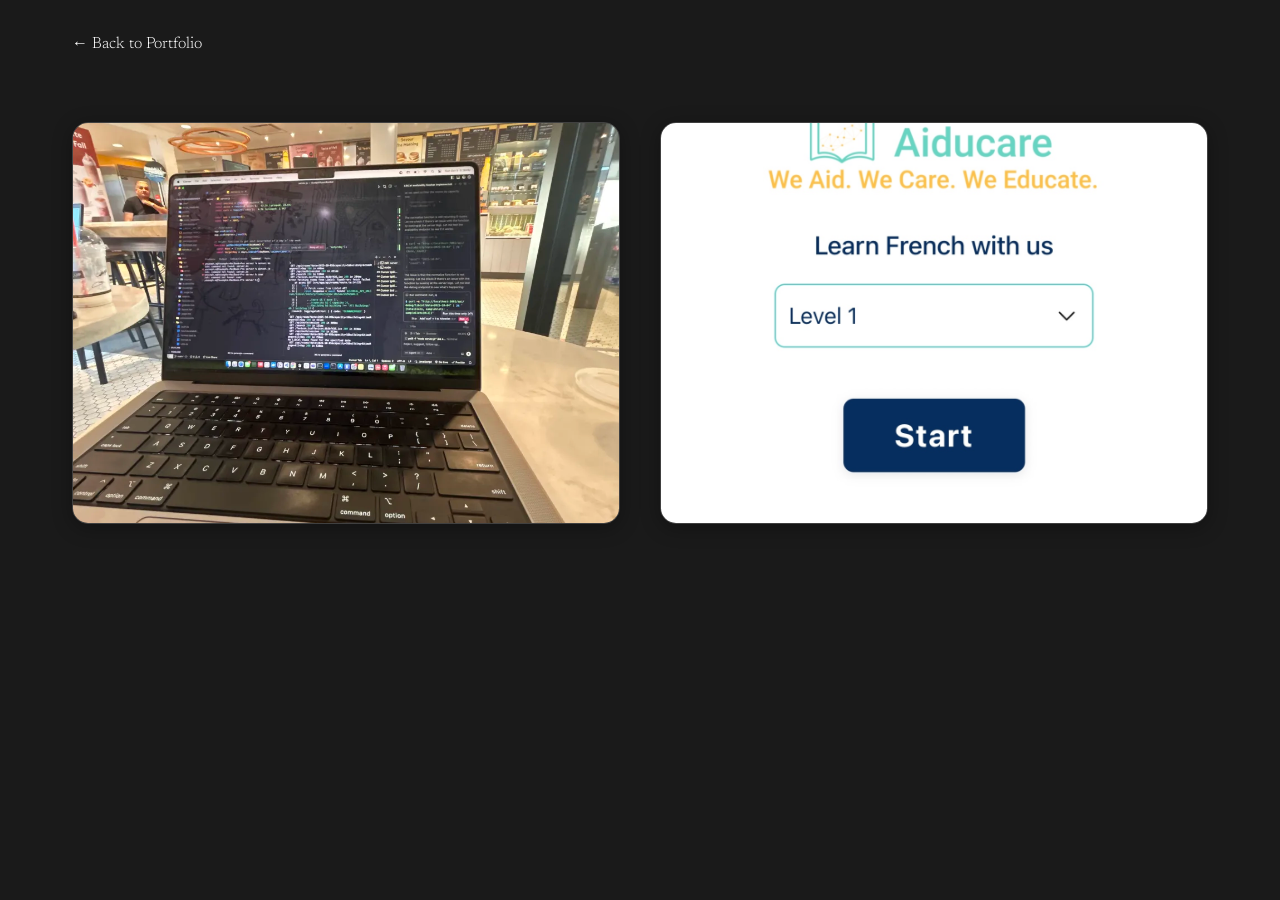
<file: aiducare-blog.html>
<!DOCTYPE html>
<html lang="en">
<head>
    <meta charset="UTF-8">
    <meta name="viewport" content="width=device-width, initial-scale=1.0">
    <title>Aiducare Gallery - Youseph's Portfolio</title>
    <style>
        :root {
            --bg-color: #1a1a1a;
            --accent-color: #ffffff;
            --text-color: #ffffff;
        }
        
        * {
            margin: 0;
            padding: 0;
            box-sizing: border-box;
        }
        
        body {
            font-family: 'Helvetica Neue', Helvetica, Arial, sans-serif;
            font-weight: 300;
            background-color: var(--bg-color);
            color: var(--text-color);
            line-height: 1.6;
        }
        
        .container {
            max-width: 1200px;
            margin: 0 auto;
            padding: 2rem;
        }
        
        .back-link {
            display: inline-block;
            margin-bottom: 2rem;
            color: var(--accent-color);
            text-decoration: none;
            font-weight: 300;
            transition: color 0.3s ease;
        }
        
        .back-link:hover {
            color: #cccccc;
        }
        
        .gallery-grid {
            display: grid;
            grid-template-columns: repeat(auto-fit, minmax(400px, 1fr));
            gap: 2.5rem;
            margin-top: 2rem;
        }
        
        .gallery-item {
            background: #2a2a2a;
            border-radius: 16px;
            overflow: hidden;
            box-shadow: 0 4px 20px rgba(0,0,0,0.3);
            transition: transform 0.3s ease, box-shadow 0.3s ease;
            border: 1px solid #404040;
            cursor: pointer;
        }
        
        .gallery-item:hover {
            transform: translateY(-8px);
            box-shadow: 0 12px 40px rgba(0,0,0,0.6);
        }
        
        .gallery-item img,
        .gallery-item video {
            width: 100%;
            height: 400px;
            object-fit: cover;
            display: block;
        }
        
        .gallery-item video {
            filter: brightness(0.7);
        }
        
        .placeholder {
            background: linear-gradient(135deg, #2a2a2a, #1a1a1a);
            display: flex;
            align-items: center;
            justify-content: center;
            color: #666;
            font-size: 1.1rem;
            height: 250px;
        }
        
        @media (max-width: 768px) {
            .container {
                padding: 1rem;
            }
            
            .gallery-grid {
                grid-template-columns: 1fr;
                gap: 1.5rem;
            }
            
            .gallery-item img,
            .gallery-item video {
                height: 300px;
            }
        }
    </style>
  <link rel="stylesheet" href="typography.css" />
  <link rel="icon" type="image/svg+xml" href="favicon-star.svg" />
  <script src="favicon-animation.js?v=5" defer></script>
</head>
<body>
    <div class="container">
        <a href="index.html" class="back-link">← Back to Portfolio</a>
        
        <div class="gallery-grid">
            <div class="gallery-item">
                <img src="aiducare1.webp" alt="Aiducare" />
            </div>
            
            <div class="gallery-item">
                <img src="aiducare01.webp" alt="Aiducare" />
            </div>
        </div>
    </div>
</body>
</html>
</file>
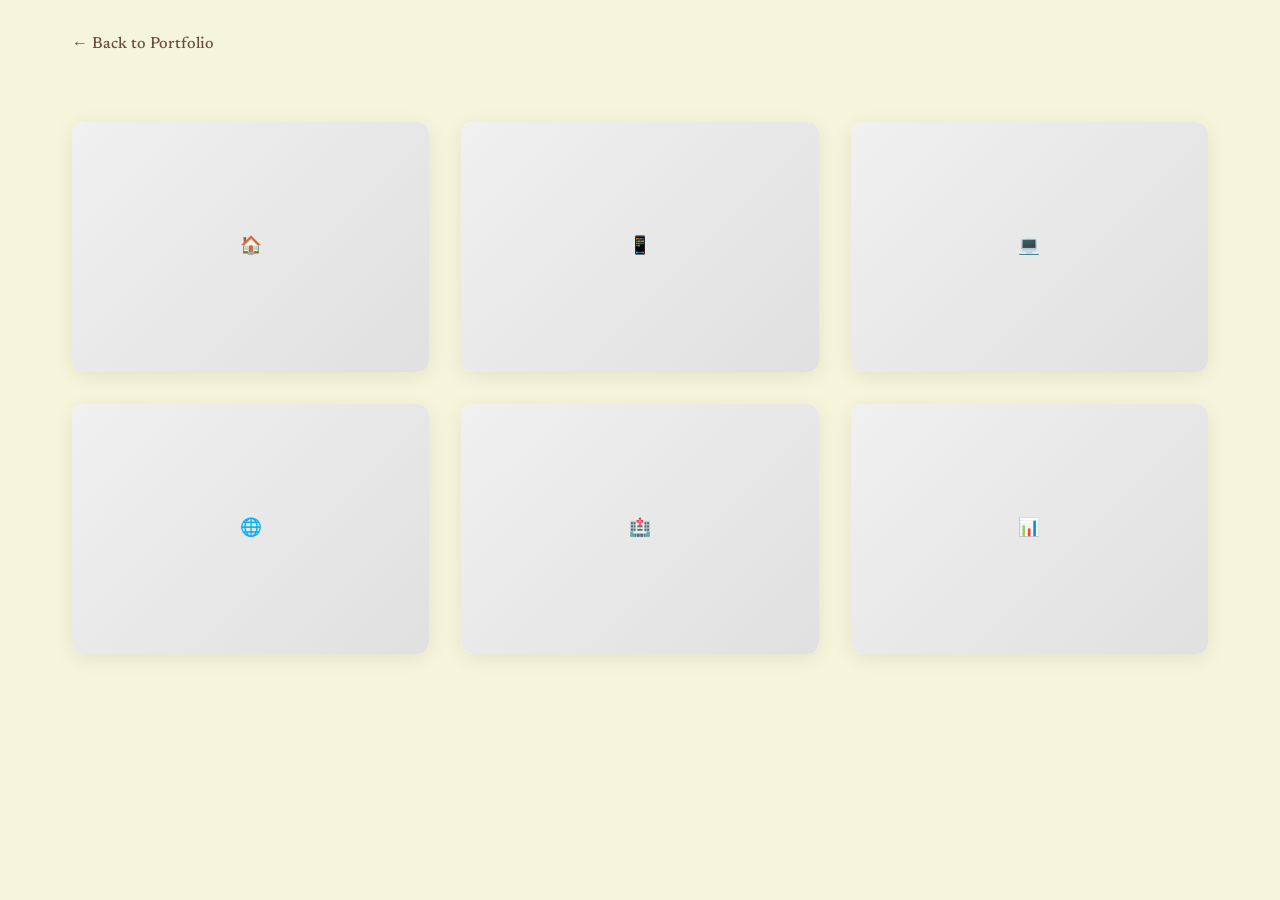
<file: aiducare-gallery.html>
<!DOCTYPE html>
<html lang="en">
<head>
    <meta charset="UTF-8">
    <meta name="viewport" content="width=device-width, initial-scale=1.0">
    <title>Aiducare Gallery - Youseph's Portfolio</title>
    <style>
        :root {
            --bg-color: #f5f5dc;
            --accent-color: #6b4c3b;
            --text-color: #3b3028;
        }
        
        * {
            margin: 0;
            padding: 0;
            box-sizing: border-box;
        }
        
        body {
            font-family: 'Segoe UI', Tahoma, Geneva, Verdana, sans-serif;
            background-color: var(--bg-color);
            color: var(--text-color);
            line-height: 1.6;
        }
        
        .container {
            max-width: 1200px;
            margin: 0 auto;
            padding: 2rem;
        }
        
        .back-link {
            display: inline-block;
            margin-bottom: 2rem;
            color: var(--accent-color);
            text-decoration: none;
            font-weight: 500;
            transition: color 0.3s ease;
        }
        
        .back-link:hover {
            color: #5a4030;
        }
        
        
        .gallery-grid {
            display: grid;
            grid-template-columns: repeat(auto-fit, minmax(300px, 1fr));
            gap: 2rem;
            margin-top: 2rem;
        }
        
        .gallery-item {
            background: white;
            border-radius: 12px;
            overflow: hidden;
            box-shadow: 0 4px 20px rgba(0,0,0,0.08);
            transition: transform 0.3s ease, box-shadow 0.3s ease;
        }
        
        .gallery-item:hover {
            transform: translateY(-4px);
            box-shadow: 0 8px 30px rgba(0,0,0,0.12);
        }
        
        .gallery-item img {
            width: 100%;
            height: 250px;
            object-fit: cover;
        }
        
        
        .placeholder {
            background: linear-gradient(135deg, #f0f0f0, #e0e0e0);
            display: flex;
            align-items: center;
            justify-content: center;
            color: #999;
            font-size: 1.1rem;
            height: 250px;
        }
        
        @media (max-width: 768px) {
            .container {
                padding: 1rem;
            }
            
            h1 {
                font-size: 2rem;
            }
            
            .gallery-grid {
                grid-template-columns: 1fr;
                gap: 1.5rem;
            }
        }
    </style>
  <link rel="stylesheet" href="typography.css" />
  <link rel="icon" type="image/svg+xml" href="favicon-star.svg" />
  <script src="favicon-animation.js?v=5" defer></script>
</head>
<body>
    <div class="container">
        <a href="index.html" class="back-link">← Back to Portfolio</a>
        
        <div class="gallery-grid">
            <div class="gallery-item">
                <div class="placeholder">
                    🏠
                </div>
            </div>
            
            <div class="gallery-item">
                <div class="placeholder">
                    📱
                </div>
            </div>
            
            <div class="gallery-item">
                <div class="placeholder">
                    💻
                </div>
            </div>
            
            <div class="gallery-item">
                <div class="placeholder">
                    🌐
                </div>
            </div>
            
            <div class="gallery-item">
                <div class="placeholder">
                    🏥
                </div>
            </div>
            
            <div class="gallery-item">
                <div class="placeholder">
                    📊
                </div>
            </div>
        </div>
    </div>
</body>
</html>
</file>
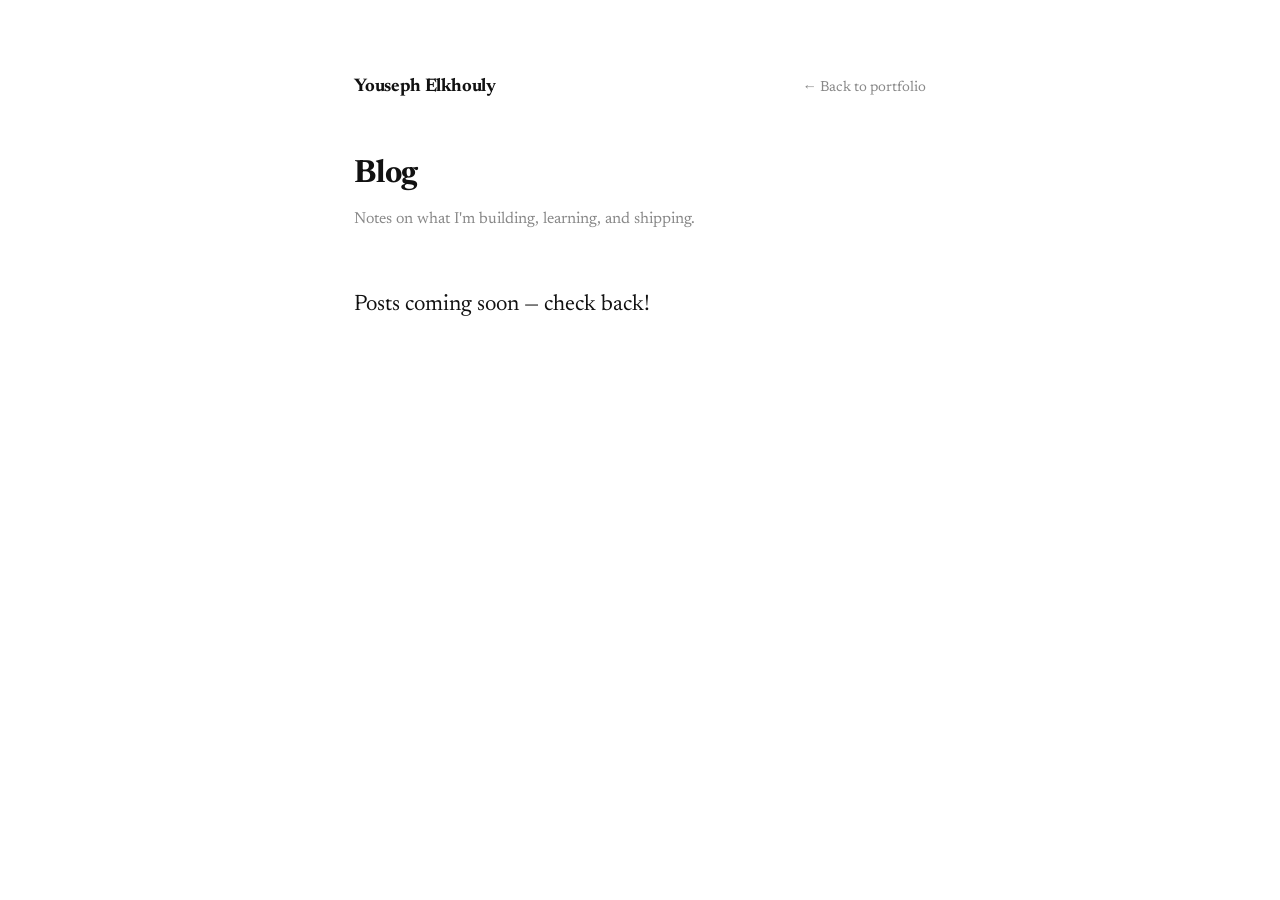
<file: blog.html>
<!DOCTYPE html>
<html lang="en">
<head>
  <meta charset="UTF-8" />
  <meta name="viewport" content="width=device-width, initial-scale=1.0" />
  <title>Blog — Youseph Elkhouly</title>
  <link rel="preconnect" href="https://fonts.googleapis.com" />
  <link rel="preconnect" href="https://fonts.gstatic.com" crossorigin />
  <link href="https://fonts.googleapis.com/css2?family=Inter:wght@400;500;600;700&family=Caveat:wght@600&display=swap" rel="stylesheet" />
  <style>
    * { margin: 0; padding: 0; box-sizing: border-box; }
    body {
      font-family: 'Inter', 'Helvetica Neue', Arial, sans-serif;
      background: #ffffff;
      color: #111;
      line-height: 1.6;
      -webkit-font-smoothing: antialiased;
    }
    .wrap { max-width: 620px; margin: 0 auto; padding: 72px 24px 120px; }

    .topbar {
      display: flex;
      align-items: baseline;
      justify-content: space-between;
      margin-bottom: 48px;
    }
    .brand { font-size: 1.15rem; font-weight: 700; letter-spacing: -0.01em; text-decoration: none; color: #111; }
    .back { font-size: 0.9rem; color: #888; text-decoration: none; }
    .back:hover { color: #111; }

    h1.title {
      font-size: 2rem;
      font-weight: 700;
      letter-spacing: -0.02em;
      margin-bottom: 6px;
    }
    .intro { color: #888; font-size: 1rem; margin-bottom: 44px; }

    .post {
      display: block;
      text-decoration: none;
      color: inherit;
      padding: 22px 0;
      border-top: 1px solid #eee;
      transition: padding-left 0.2s ease;
    }
    .post:last-child { border-bottom: 1px solid #eee; }
    .post:hover { padding-left: 6px; }
    .post .date { font-size: 0.8rem; color: #999; margin-bottom: 4px; }
    .post h2 { font-size: 1.15rem; font-weight: 600; margin-bottom: 6px; }
    .post p { font-size: 0.95rem; color: #555; }

    .foot { margin-top: 56px; font-family: 'Caveat', cursive; font-size: 1.4rem; color: #111; }
  </style>
  <link rel="stylesheet" href="typography.css" />
  <link rel="icon" type="image/svg+xml" href="favicon-star.svg" />
  <script src="favicon-animation.js?v=5" defer></script>
</head>
<body>
  <div class="wrap">
    <div class="topbar">
      <a href="index.html" class="brand">Youseph Elkhouly</a>
      <a href="index.html" class="back">&larr; Back to portfolio</a>
    </div>

    <h1 class="title">Blog</h1>
    <p class="intro">Notes on what I'm building, learning, and shipping.</p>

    <p class="foot">Posts coming soon &mdash; check back!</p>
  </div>
</body>
</html>
</file>
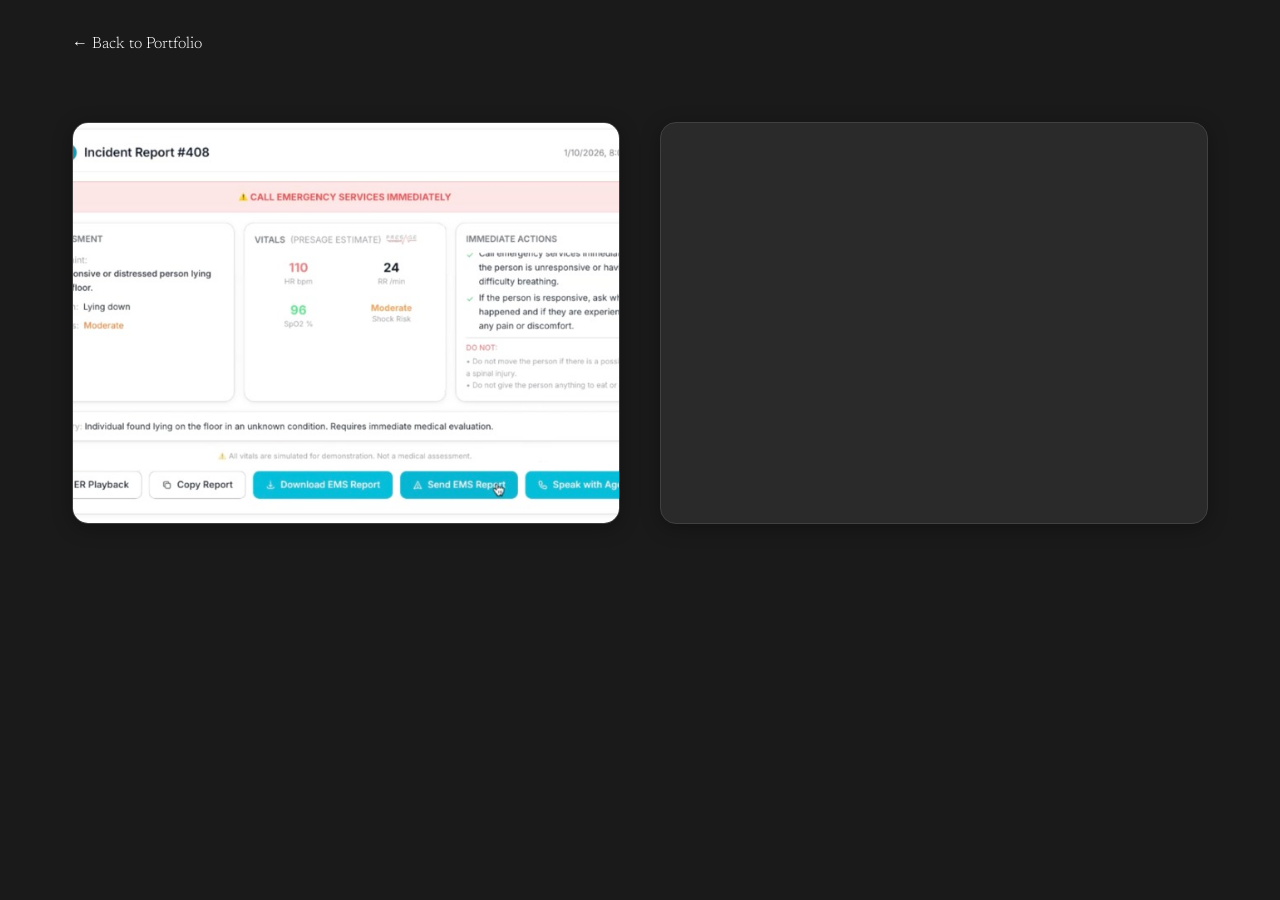
<file: deltahacks-blog.html>
<!DOCTYPE html>
<html lang="en">
<head>
    <meta charset="UTF-8">
    <meta name="viewport" content="width=device-width, initial-scale=1.0">
    <title>Frontline - DeltaHacks12 Gallery - Youseph's Portfolio</title>
    <style>
        :root {
            --bg-color: #1a1a1a;
            --accent-color: #ffffff;
            --text-color: #ffffff;
        }
        
        * {
            margin: 0;
            padding: 0;
            box-sizing: border-box;
        }
        
        body {
            font-family: 'Helvetica Neue', Helvetica, Arial, sans-serif;
            font-weight: 300;
            background-color: var(--bg-color);
            color: var(--text-color);
            line-height: 1.6;
        }
        
        .container {
            max-width: 1200px;
            margin: 0 auto;
            padding: 2rem;
        }
        
        .back-link {
            display: inline-block;
            margin-bottom: 2rem;
            color: var(--accent-color);
            text-decoration: none;
            font-weight: 300;
            transition: color 0.3s ease;
        }
        
        .back-link:hover {
            color: #cccccc;
        }
        
        .gallery-grid {
            display: grid;
            grid-template-columns: repeat(auto-fit, minmax(400px, 1fr));
            gap: 2.5rem;
            margin-top: 2rem;
        }
        
        .gallery-item {
            background: #2a2a2a;
            border-radius: 16px;
            overflow: hidden;
            box-shadow: 0 4px 20px rgba(0,0,0,0.3);
            transition: transform 0.3s ease, box-shadow 0.3s ease;
            border: 1px solid #404040;
            cursor: pointer;
        }
        
        .gallery-item:hover {
            transform: translateY(-8px);
            box-shadow: 0 12px 40px rgba(0,0,0,0.6);
        }
        
        .gallery-item img,
        .gallery-item video {
            width: 100%;
            height: 400px;
            object-fit: cover;
            display: block;
        }
        
        .gallery-item video {
            filter: brightness(0.5);
        }
        
        .placeholder {
            background: linear-gradient(135deg, #2a2a2a, #1a1a1a);
            display: flex;
            align-items: center;
            justify-content: center;
            color: #666;
            font-size: 1.1rem;
            height: 250px;
        }
        
        @media (max-width: 768px) {
            .container {
                padding: 1rem;
            }
            
            .gallery-grid {
                grid-template-columns: 1fr;
                gap: 1.5rem;
            }
            
            .gallery-item img,
            .gallery-item video {
                height: 300px;
            }
        }
    </style>
  <link rel="stylesheet" href="typography.css" />
  <link rel="icon" type="image/svg+xml" href="favicon-star.svg" />
  <script src="favicon-animation.js?v=5" defer></script>
</head>
<body>
    <div class="container">
        <a href="index.html" class="back-link">← Back to Portfolio</a>
        
        <div class="gallery-grid">
            <div class="gallery-item">
                <img src="Deltawinner.jpg" alt="DeltaHacks Winner" />
            </div>
            
            <div class="gallery-item">
                <video autoplay muted loop>
                    <source src="deltafrontline.mp4" type="video/mp4">
                    Your browser does not support the video tag.
                </video>
            </div>
        </div>
    </div>
</body>
</html>
</file>
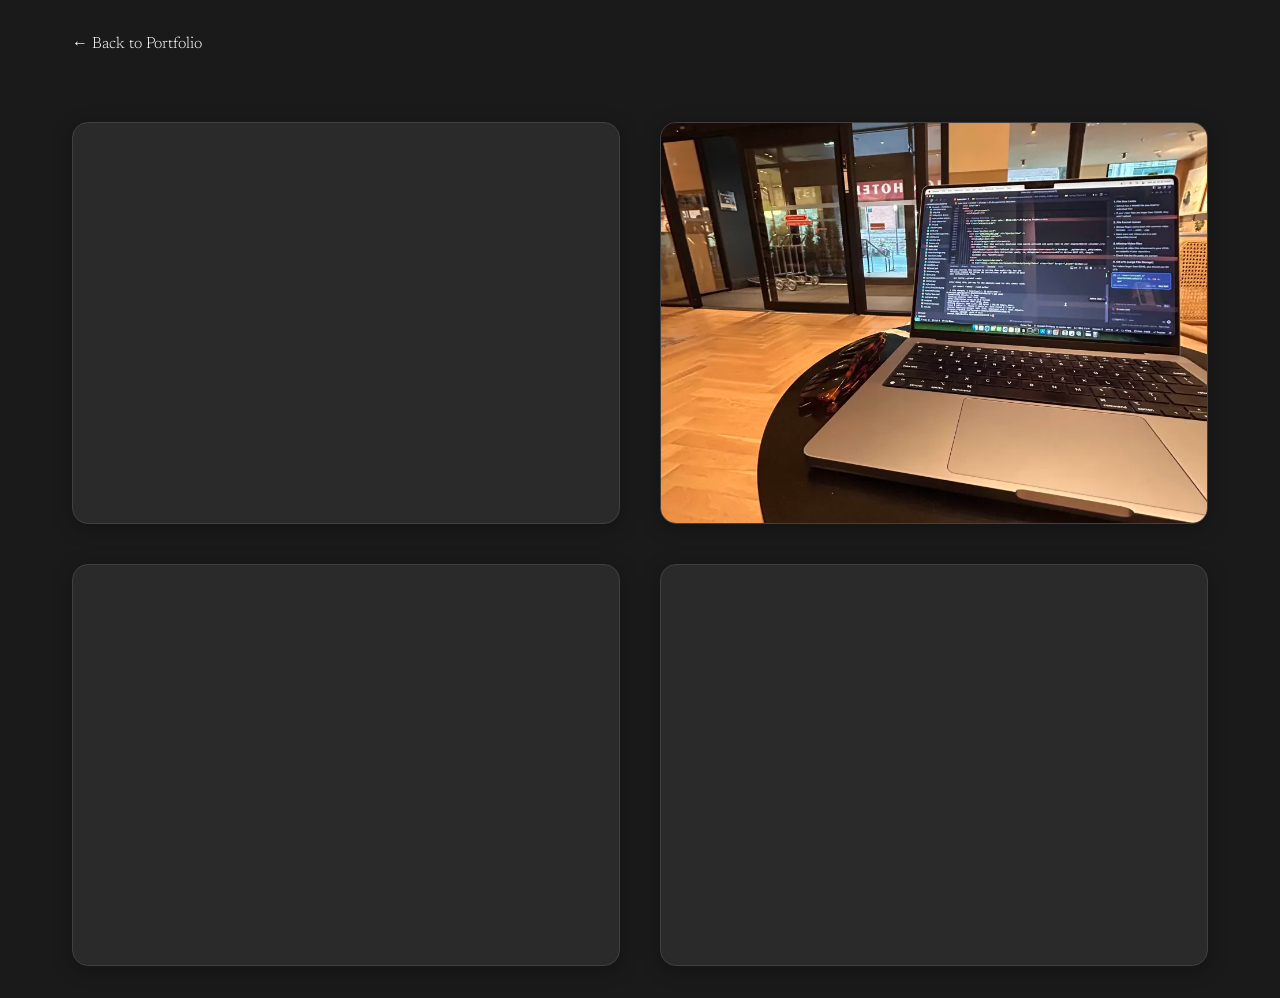
<file: jasara-blog.html>
<!DOCTYPE html>
<html lang="en">
<head>
    <meta charset="UTF-8">
    <meta name="viewport" content="width=device-width, initial-scale=1.0">
    <title>Jasara Technology Gallery - Youseph's Portfolio</title>
    <style>
        :root {
            --bg-color: #1a1a1a;
            --accent-color: #ffffff;
            --text-color: #ffffff;
        }
        
        * {
            margin: 0;
            padding: 0;
            box-sizing: border-box;
        }
        
        body {
            font-family: 'Helvetica Neue', Helvetica, Arial, sans-serif;
            font-weight: 300;
            background-color: var(--bg-color);
            color: var(--text-color);
            line-height: 1.6;
        }
        
        .container {
            max-width: 1200px;
            margin: 0 auto;
            padding: 2rem;
        }
        
        .back-link {
            display: inline-block;
            margin-bottom: 2rem;
            color: var(--accent-color);
            text-decoration: none;
            font-weight: 300;
            transition: color 0.3s ease;
        }
        
        .back-link:hover {
            color: #cccccc;
        }
        
        .gallery-grid {
            display: grid;
            grid-template-columns: repeat(auto-fit, minmax(400px, 1fr));
            gap: 2.5rem;
            margin-top: 2rem;
        }
        
        .gallery-item {
            background: #2a2a2a;
            border-radius: 16px;
            overflow: hidden;
            box-shadow: 0 4px 20px rgba(0,0,0,0.3);
            transition: transform 0.3s ease, box-shadow 0.3s ease;
            border: 1px solid #404040;
            cursor: pointer;
        }
        
        .gallery-item:hover {
            transform: translateY(-8px);
            box-shadow: 0 12px 40px rgba(0,0,0,0.6);
        }
        
        .gallery-item img,
        .gallery-item video {
            width: 100%;
            height: 400px;
            object-fit: cover;
            display: block;
        }
        
        .gallery-item video {
            filter: brightness(0.5);
        }
        
        .placeholder {
            background: linear-gradient(135deg, #2a2a2a, #1a1a1a);
            display: flex;
            align-items: center;
            justify-content: center;
            color: #666;
            font-size: 1.1rem;
            height: 250px;
        }
        
        @media (max-width: 768px) {
            .container {
                padding: 1rem;
            }
            
            .gallery-grid {
                grid-template-columns: 1fr;
                gap: 1.5rem;
            }
            
            .gallery-item img,
            .gallery-item video {
                height: 300px;
            }
        }
    </style>
  <link rel="stylesheet" href="typography.css" />
  <link rel="icon" type="image/svg+xml" href="favicon-star.svg" />
  <script src="favicon-animation.js?v=5" defer></script>
</head>
<body>
    <div class="container">
        <a href="index.html" class="back-link">← Back to Portfolio</a>
        
        <div class="gallery-grid">
            <div class="gallery-item">
                <video autoplay muted loop>
                    <source src="jasara1.mp4" type="video/mp4">
                    <source src="jasara1.mov" type="video/quicktime">
                    Your browser does not support the video tag.
                </video>
            </div>
            
            <div class="gallery-item">
                <img src="jasara5.webp" alt="Jasara Technology" />
            </div>
            
            <div class="gallery-item">
                <video autoplay muted loop>
                    <source src="jasararandom.mp4" type="video/mp4">
                    <source src="jasararandom.mov" type="video/quicktime">
                    Your browser does not support the video tag.
                </video>
            </div>
            
            <div class="gallery-item">
                <video autoplay muted loop>
                    <source src="jasara4.mp4" type="video/mp4">
                    <source src="jasara4.mov" type="video/quicktime">
                    Your browser does not support the video tag.
                </video>
            </div>
        </div>
    </div>
</body>
</html>
</file>
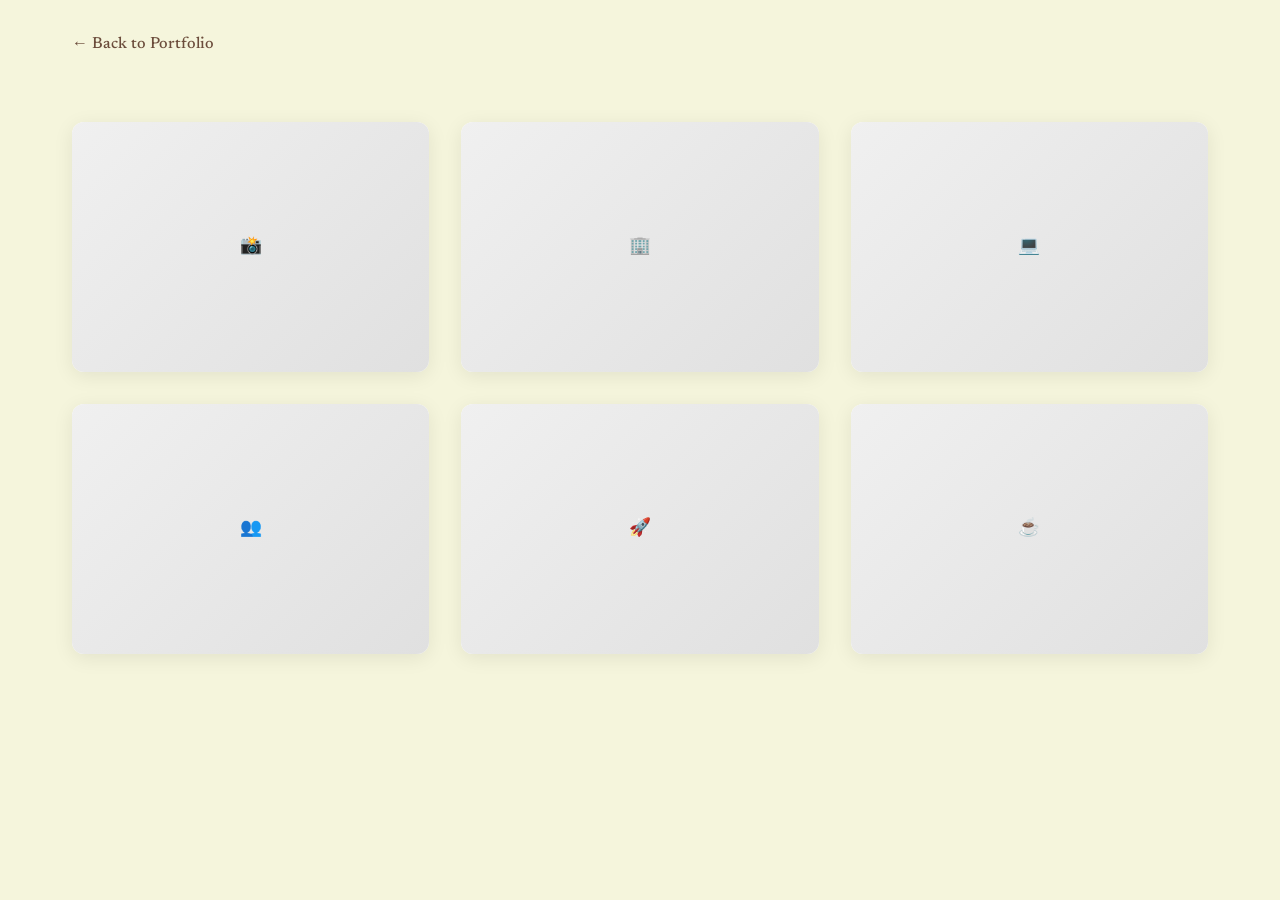
<file: jasara-gallery.html>
<!DOCTYPE html>
<html lang="en">
<head>
    <meta charset="UTF-8">
    <meta name="viewport" content="width=device-width, initial-scale=1.0">
    <title>Jasara Technology Gallery - Youseph's Portfolio</title>
    <style>
        :root {
            --bg-color: #f5f5dc;
            --accent-color: #6b4c3b;
            --text-color: #3b3028;
        }
        
        * {
            margin: 0;
            padding: 0;
            box-sizing: border-box;
        }
        
        body {
            font-family: 'Segoe UI', Tahoma, Geneva, Verdana, sans-serif;
            background-color: var(--bg-color);
            color: var(--text-color);
            line-height: 1.6;
        }
        
        .container {
            max-width: 1200px;
            margin: 0 auto;
            padding: 2rem;
        }
        
        .back-link {
            display: inline-block;
            margin-bottom: 2rem;
            color: var(--accent-color);
            text-decoration: none;
            font-weight: 500;
            transition: color 0.3s ease;
        }
        
        .back-link:hover {
            color: #5a4030;
        }
        
        
        .gallery-grid {
            display: grid;
            grid-template-columns: repeat(auto-fit, minmax(300px, 1fr));
            gap: 2rem;
            margin-top: 2rem;
        }
        
        .gallery-item {
            background: white;
            border-radius: 12px;
            overflow: hidden;
            box-shadow: 0 4px 20px rgba(0,0,0,0.08);
            transition: transform 0.3s ease, box-shadow 0.3s ease;
        }
        
        .gallery-item:hover {
            transform: translateY(-4px);
            box-shadow: 0 8px 30px rgba(0,0,0,0.12);
        }
        
        .gallery-item img {
            width: 100%;
            height: 250px;
            object-fit: cover;
        }
        
        
        .placeholder {
            background: linear-gradient(135deg, #f0f0f0, #e0e0e0);
            display: flex;
            align-items: center;
            justify-content: center;
            color: #999;
            font-size: 1.1rem;
            height: 250px;
        }
        
        @media (max-width: 768px) {
            .container {
                padding: 1rem;
            }
            
            h1 {
                font-size: 2rem;
            }
            
            .gallery-grid {
                grid-template-columns: 1fr;
                gap: 1.5rem;
            }
        }
    </style>
  <link rel="stylesheet" href="typography.css" />
  <link rel="icon" type="image/svg+xml" href="favicon-star.svg" />
  <script src="favicon-animation.js?v=5" defer></script>
</head>
<body>
    <div class="container">
        <a href="index.html" class="back-link">← Back to Portfolio</a>
        
        <div class="gallery-grid">
            <div class="gallery-item">
                <div class="placeholder">
                    📸
                </div>
            </div>
            
            <div class="gallery-item">
                <div class="placeholder">
                    🏢
                </div>
            </div>
            
            <div class="gallery-item">
                <div class="placeholder">
                    💻
                </div>
            </div>
            
            <div class="gallery-item">
                <div class="placeholder">
                    👥
                </div>
            </div>
            
            <div class="gallery-item">
                <div class="placeholder">
                    🚀
                </div>
            </div>
            
            <div class="gallery-item">
                <div class="placeholder">
                    ☕
                </div>
            </div>
        </div>
    </div>
</body>
</html>
</file>
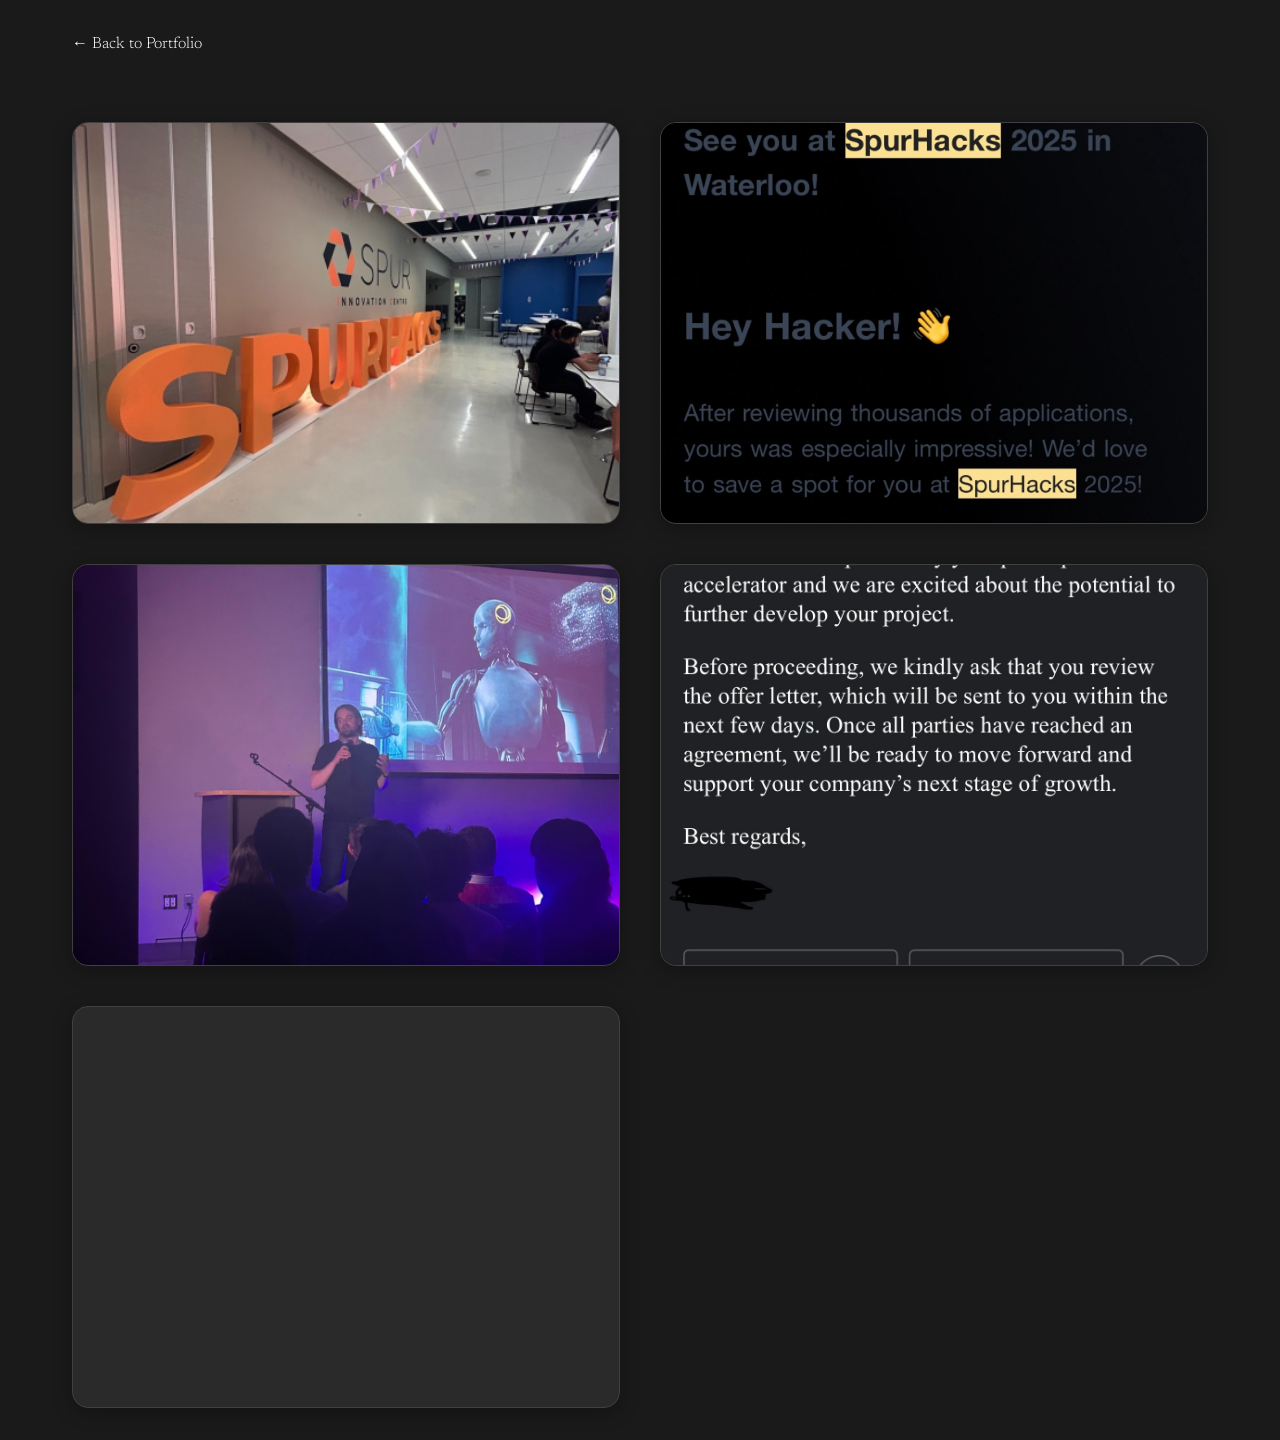
<file: jinsa-blog.html>
<!DOCTYPE html>
<html lang="en">
<head>
    <meta charset="UTF-8">
    <meta name="viewport" content="width=device-width, initial-scale=1.0">
    <title>Jinsa Gallery - Youseph's Portfolio</title>
    <style>
        :root {
            --bg-color: #1a1a1a;
            --accent-color: #ffffff;
            --text-color: #ffffff;
        }
        
        * {
            margin: 0;
            padding: 0;
            box-sizing: border-box;
        }
        
        body {
            font-family: 'Helvetica Neue', Helvetica, Arial, sans-serif;
            font-weight: 300;
            background-color: var(--bg-color);
            color: var(--text-color);
            line-height: 1.6;
        }
        
        .container {
            max-width: 1200px;
            margin: 0 auto;
            padding: 2rem;
        }
        
        .back-link {
            display: inline-block;
            margin-bottom: 2rem;
            color: var(--accent-color);
            text-decoration: none;
            font-weight: 300;
            transition: color 0.3s ease;
        }
        
        .back-link:hover {
            color: #cccccc;
        }
        
        .gallery-grid {
            display: grid;
            grid-template-columns: repeat(auto-fit, minmax(400px, 1fr));
            gap: 2.5rem;
            margin-top: 2rem;
        }
        
        .gallery-item {
            background: #2a2a2a;
            border-radius: 16px;
            overflow: hidden;
            box-shadow: 0 4px 20px rgba(0,0,0,0.3);
            transition: transform 0.3s ease, box-shadow 0.3s ease;
            border: 1px solid #404040;
            cursor: pointer;
        }
        
        .gallery-item:hover {
            transform: translateY(-8px);
            box-shadow: 0 12px 40px rgba(0,0,0,0.6);
        }
        
        .gallery-item img,
        .gallery-item video {
            width: 100%;
            height: 400px;
            object-fit: cover;
            display: block;
        }
        
        .gallery-item video {
            filter: brightness(0.5);
        }
        
        .placeholder {
            background: linear-gradient(135deg, #2a2a2a, #1a1a1a);
            display: flex;
            align-items: center;
            justify-content: center;
            color: #666;
            font-size: 1.1rem;
            height: 250px;
        }
        
        @media (max-width: 768px) {
            .container {
                padding: 1rem;
            }
            
            .gallery-grid {
                grid-template-columns: 1fr;
                gap: 1.5rem;
            }
            
            .gallery-item img,
            .gallery-item video {
                height: 300px;
            }
        }
    </style>
  <link rel="stylesheet" href="typography.css" />
  <link rel="icon" type="image/svg+xml" href="favicon-star.svg" />
  <script src="favicon-animation.js?v=5" defer></script>
</head>
<body>
    <div class="container">
        <a href="index.html" class="back-link">← Back to Portfolio</a>
        
        <div class="gallery-grid">
            <div class="gallery-item">
                <img src="Youseph _ Portfolio_files/jinsaphoto5.webp" alt="Jinsa" />
            </div>
            
            <div class="gallery-item">
                <img src="Youseph _ Portfolio_files/jinsaphoto1.webp" alt="Jinsa" />
            </div>
            
            <div class="gallery-item">
                <img src="Youseph _ Portfolio_files/jinsaphoto2.webp" alt="Jinsa" />
            </div>
            
            <div class="gallery-item">
                <img src="Youseph _ Portfolio_files/pitch.png" alt="Jinsa Pitch" />
            </div>
            
            <div class="gallery-item">
                <video autoplay muted loop>
                    <source src="Youseph _ Portfolio_files/jinsavid.mp4" type="video/mp4">
                    <source src="Youseph _ Portfolio_files/jinsavid.mov" type="video/quicktime">
                    Your browser does not support the video tag.
                </video>
            </div>
        </div>
    </div>
</body>
</html>
</file>
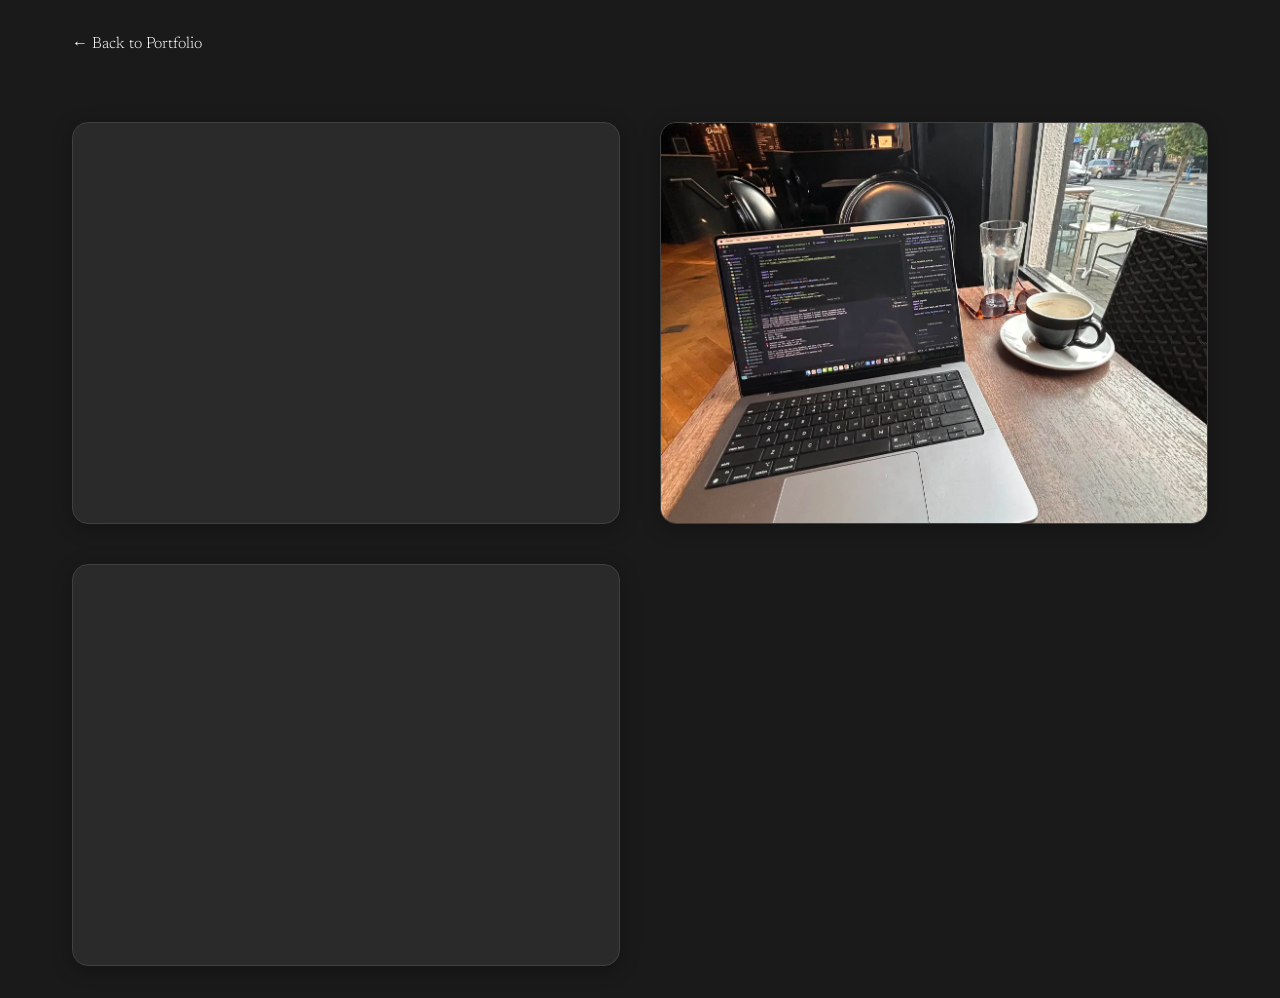
<file: stylus-blog.html>
<!DOCTYPE html>
<html lang="en">
<head>
    <meta charset="UTF-8">
    <meta name="viewport" content="width=device-width, initial-scale=1.0">
    <title>Stylus Marketing Gallery - Youseph's Portfolio</title>
    <style>
        :root {
            --bg-color: #1a1a1a;
            --accent-color: #ffffff;
            --text-color: #ffffff;
        }
        
        * {
            margin: 0;
            padding: 0;
            box-sizing: border-box;
        }
        
        body {
            font-family: 'Helvetica Neue', Helvetica, Arial, sans-serif;
            font-weight: 300;
            background-color: var(--bg-color);
            color: var(--text-color);
            line-height: 1.6;
        }
        
        .container {
            max-width: 1200px;
            margin: 0 auto;
            padding: 2rem;
        }
        
        .back-link {
            display: inline-block;
            margin-bottom: 2rem;
            color: var(--accent-color);
            text-decoration: none;
            font-weight: 300;
            transition: color 0.3s ease;
        }
        
        .back-link:hover {
            color: #cccccc;
        }
        
        .gallery-grid {
            display: grid;
            grid-template-columns: repeat(auto-fit, minmax(400px, 1fr));
            gap: 2.5rem;
            margin-top: 2rem;
        }
        
        .gallery-item {
            background: #2a2a2a;
            border-radius: 16px;
            overflow: hidden;
            box-shadow: 0 4px 20px rgba(0,0,0,0.3);
            transition: transform 0.3s ease, box-shadow 0.3s ease;
            border: 1px solid #404040;
            cursor: pointer;
        }
        
        .gallery-item:hover {
            transform: translateY(-8px);
            box-shadow: 0 12px 40px rgba(0,0,0,0.6);
        }
        
        .gallery-item img,
        .gallery-item video {
            width: 100%;
            height: 400px;
            object-fit: cover;
            display: block;
        }
        
        .gallery-item video {
            filter: brightness(1.0);
        }
        
        .placeholder {
            background: linear-gradient(135deg, #2a2a2a, #1a1a1a);
            display: flex;
            align-items: center;
            justify-content: center;
            color: #666;
            font-size: 1.1rem;
            height: 250px;
        }
        
        @media (max-width: 768px) {
            .container {
                padding: 1rem;
            }
            
            .gallery-grid {
                grid-template-columns: 1fr;
                gap: 1.5rem;
            }
            
            .gallery-item img,
            .gallery-item video {
                height: 300px;
            }
        }
    </style>
  <link rel="stylesheet" href="typography.css" />
  <link rel="icon" type="image/svg+xml" href="favicon-star.svg" />
  <script src="favicon-animation.js?v=5" defer></script>
</head>
<body>
    <div class="container">
        <a href="index.html" class="back-link">← Back to Portfolio</a>
        
        <div class="gallery-grid">
            <div class="gallery-item">
                <video autoplay muted loop>
                    <source src="stylusvid1.mp4" type="video/mp4">
                    <source src="stylusvid1.mov" type="video/quicktime">
                    Your browser does not support the video tag.
                </video>
            </div>
            
            <div class="gallery-item">
                <img src="stylus3.webp" alt="Stylus Marketing" />
            </div>
            
            <div class="gallery-item">
                <video autoplay muted loop>
                    <source src="stylusvid2.mp4" type="video/mp4">
                    <source src="stylusvid2.mov" type="video/quicktime">
                    Your browser does not support the video tag.
                </video>
            </div>
        </div>
    </div>
</body>
</html>
</file>
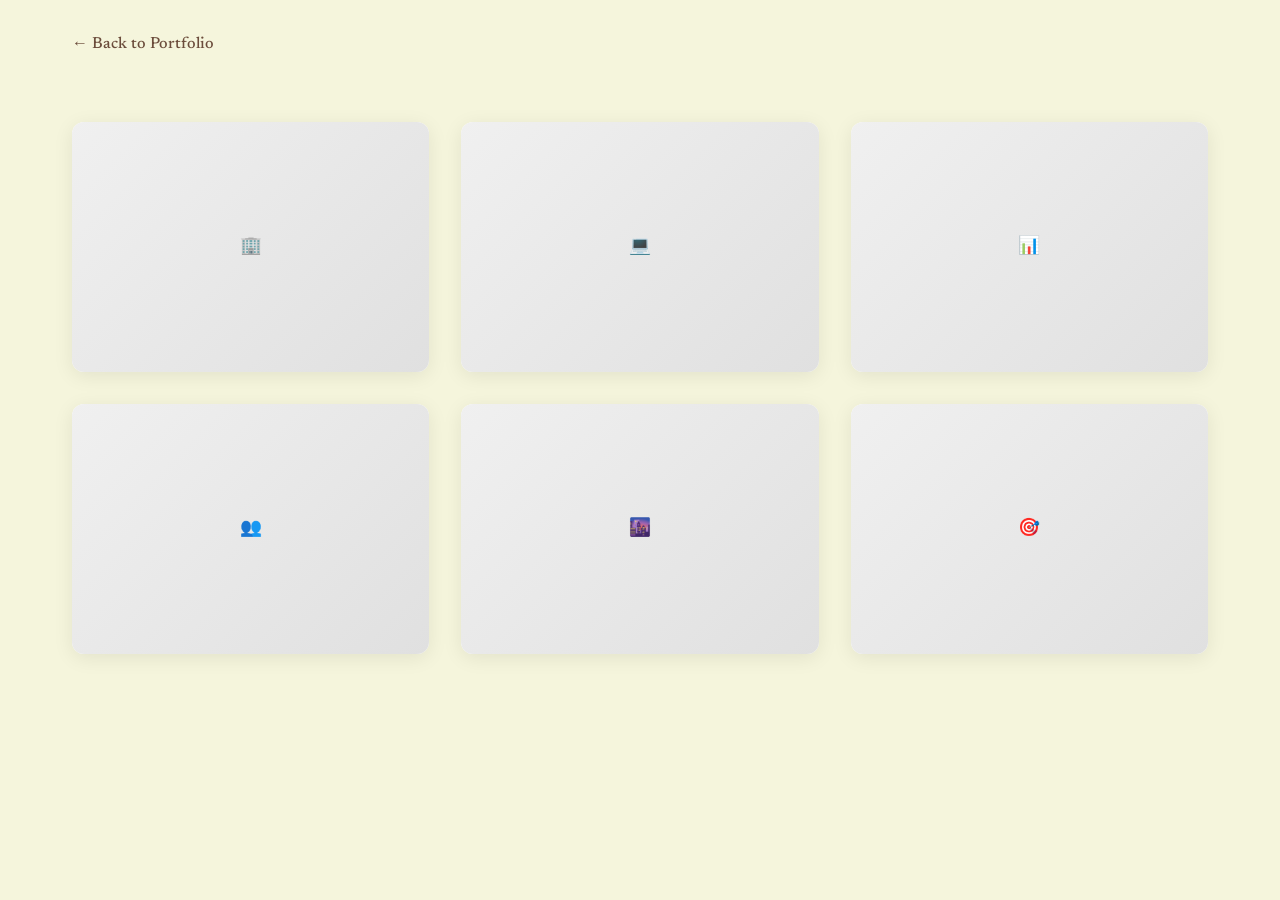
<file: stylus-gallery.html>
<!DOCTYPE html>
<html lang="en">
<head>
    <meta charset="UTF-8">
    <meta name="viewport" content="width=device-width, initial-scale=1.0">
    <title>Stylus Marketing Gallery - Youseph's Portfolio</title>
    <style>
        :root {
            --bg-color: #f5f5dc;
            --accent-color: #6b4c3b;
            --text-color: #3b3028;
        }
        
        * {
            margin: 0;
            padding: 0;
            box-sizing: border-box;
        }
        
        body {
            font-family: 'Segoe UI', Tahoma, Geneva, Verdana, sans-serif;
            background-color: var(--bg-color);
            color: var(--text-color);
            line-height: 1.6;
        }
        
        .container {
            max-width: 1200px;
            margin: 0 auto;
            padding: 2rem;
        }
        
        .back-link {
            display: inline-block;
            margin-bottom: 2rem;
            color: var(--accent-color);
            text-decoration: none;
            font-weight: 500;
            transition: color 0.3s ease;
        }
        
        .back-link:hover {
            color: #5a4030;
        }
        
        
        .gallery-grid {
            display: grid;
            grid-template-columns: repeat(auto-fit, minmax(300px, 1fr));
            gap: 2rem;
            margin-top: 2rem;
        }
        
        .gallery-item {
            background: white;
            border-radius: 12px;
            overflow: hidden;
            box-shadow: 0 4px 20px rgba(0,0,0,0.08);
            transition: transform 0.3s ease, box-shadow 0.3s ease;
        }
        
        .gallery-item:hover {
            transform: translateY(-4px);
            box-shadow: 0 8px 30px rgba(0,0,0,0.12);
        }
        
        .gallery-item img {
            width: 100%;
            height: 250px;
            object-fit: cover;
        }
        
        .gallery-item-content {
            padding: 1.5rem;
        }
        
        .gallery-item h3 {
            color: var(--accent-color);
            font-size: 1.2rem;
            margin-bottom: 0.5rem;
        }
        
        .gallery-item p {
            color: #666;
            font-size: 0.9rem;
            line-height: 1.5;
        }
        
        .placeholder {
            background: linear-gradient(135deg, #f0f0f0, #e0e0e0);
            display: flex;
            align-items: center;
            justify-content: center;
            color: #999;
            font-size: 1.1rem;
            height: 250px;
        }
        
        @media (max-width: 768px) {
            .container {
                padding: 1rem;
            }
            
            h1 {
                font-size: 2rem;
            }
            
            .gallery-grid {
                grid-template-columns: 1fr;
                gap: 1.5rem;
            }
        }
    </style>
  <link rel="stylesheet" href="typography.css" />
  <link rel="icon" type="image/svg+xml" href="favicon-star.svg" />
  <script src="favicon-animation.js?v=5" defer></script>
</head>
<body>
    <div class="container">
        <a href="index.html" class="back-link">← Back to Portfolio</a>
        
        <div class="gallery-grid">
            <div class="gallery-item">
                <div class="placeholder">
                    🏢
                </div>
            </div>
            
            <div class="gallery-item">
                <div class="placeholder">
                    💻
                </div>
            </div>
            
            <div class="gallery-item">
                <div class="placeholder">
                    📊
                </div>
            </div>
            
            <div class="gallery-item">
                <div class="placeholder">
                    👥
                </div>
            </div>
            
            <div class="gallery-item">
                <div class="placeholder">
                    🌆
                </div>
            </div>
            
            <div class="gallery-item">
                <div class="placeholder">
                    🎯
                </div>
            </div>
        </div>
    </div>
</body>
</html>
</file>
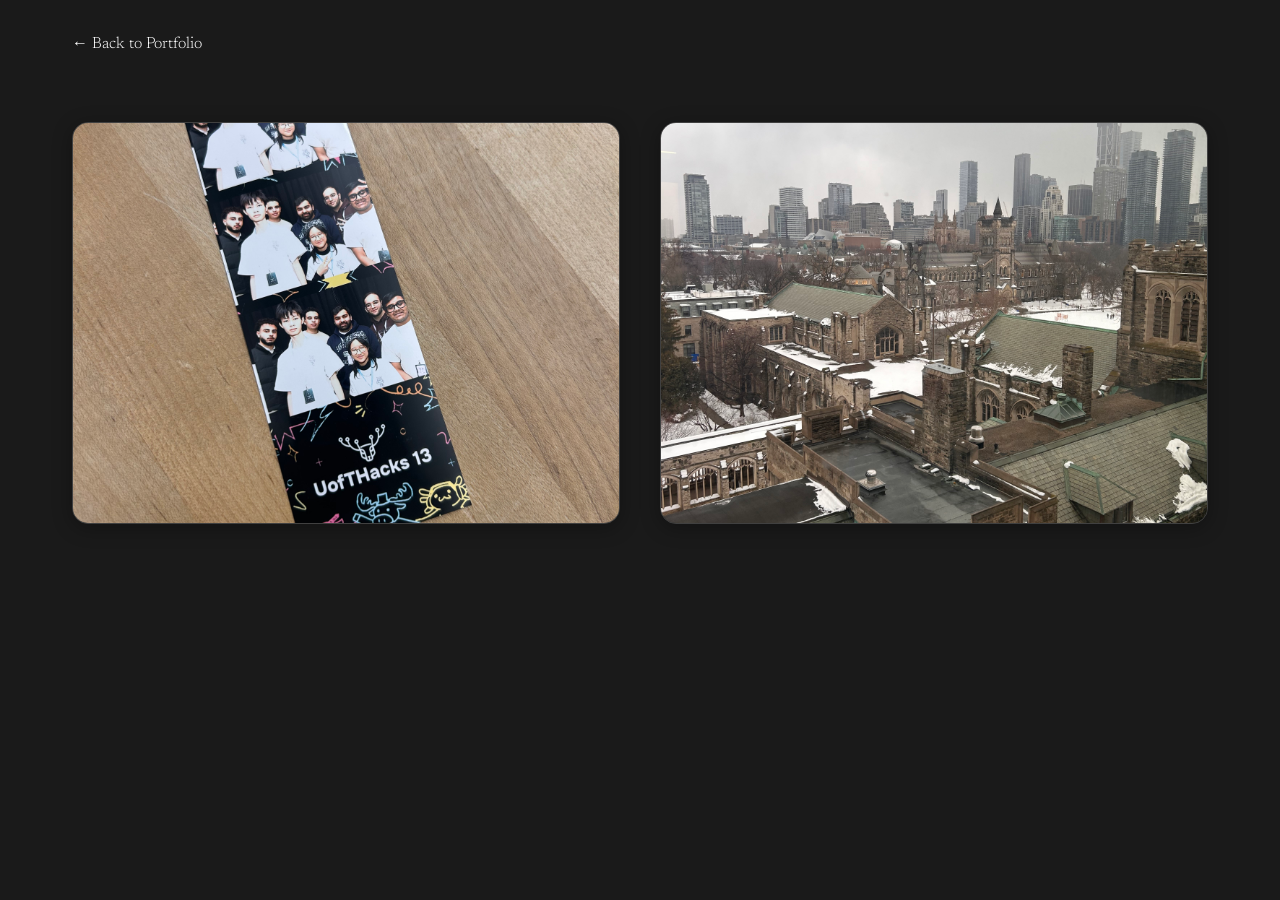
<file: uofthacks-blog.html>
<!DOCTYPE html>
<html lang="en">
<head>
    <meta charset="UTF-8">
    <meta name="viewport" content="width=device-width, initial-scale=1.0">
    <title>UofT Hacks 2025 Gallery - Youseph's Portfolio</title>
    <style>
        :root {
            --bg-color: #1a1a1a;
            --accent-color: #ffffff;
            --text-color: #ffffff;
        }
        
        * {
            margin: 0;
            padding: 0;
            box-sizing: border-box;
        }
        
        body {
            font-family: 'Helvetica Neue', Helvetica, Arial, sans-serif;
            font-weight: 300;
            background-color: var(--bg-color);
            color: var(--text-color);
            line-height: 1.6;
        }
        
        .container {
            max-width: 1200px;
            margin: 0 auto;
            padding: 2rem;
        }
        
        .back-link {
            display: inline-block;
            margin-bottom: 2rem;
            color: var(--accent-color);
            text-decoration: none;
            font-weight: 300;
            transition: color 0.3s ease;
        }
        
        .back-link:hover {
            color: #cccccc;
        }
        
        .gallery-grid {
            display: grid;
            grid-template-columns: repeat(auto-fit, minmax(400px, 1fr));
            gap: 2.5rem;
            margin-top: 2rem;
        }
        
        .gallery-item {
            background: #2a2a2a;
            border-radius: 16px;
            overflow: hidden;
            box-shadow: 0 4px 20px rgba(0,0,0,0.3);
            transition: transform 0.3s ease, box-shadow 0.3s ease;
            border: 1px solid #404040;
            cursor: pointer;
        }
        
        .gallery-item:hover {
            transform: translateY(-8px);
            box-shadow: 0 12px 40px rgba(0,0,0,0.6);
        }
        
        .gallery-item img,
        .gallery-item video {
            width: 100%;
            height: 400px;
            object-fit: cover;
            display: block;
        }
        
        .gallery-item video {
            filter: brightness(0.5);
        }
        
        .placeholder {
            background: linear-gradient(135deg, #2a2a2a, #1a1a1a);
            display: flex;
            align-items: center;
            justify-content: center;
            color: #666;
            font-size: 1.1rem;
            height: 250px;
        }
        
        @media (max-width: 768px) {
            .container {
                padding: 1rem;
            }
            
            .gallery-grid {
                grid-template-columns: 1fr;
                gap: 1.5rem;
            }
            
            .gallery-item img,
            .gallery-item video {
                height: 300px;
            }
        }
    </style>
  <link rel="stylesheet" href="typography.css" />
  <link rel="icon" type="image/svg+xml" href="favicon-star.svg" />
  <script src="favicon-animation.js?v=5" defer></script>
</head>
<body>
    <div class="container">
        <a href="index.html" class="back-link">← Back to Portfolio</a>
        
        <div class="gallery-grid">
            <div class="gallery-item">
                <img src="IMG_7502.jpg" alt="UofT Hacks 2025" />
            </div>
            <div class="gallery-item">
                <img src="IMG_7499.jpg" alt="UofT Hacks 2025" />
            </div>
        </div>
    </div>
</body>
</html>
</file>
<file: typography.css>
@font-face {
  font-family: "Newsreader";
  src: url("newsreader.ttf") format("truetype");
  font-weight: 200 800;
  font-style: normal;
  font-display: swap;
}

/* One serif family throughout, with optical sizing for headings and small text. */
html, body, body *, .one-page, .one-page *, .site-header, .site-header *,
.one-page .acc-header, .one-page h2.acc-header,
.one-page .experience h3.acc-header {
  font-family: "Newsreader", Georgia, "Times New Roman", serif !important;
  font-optical-sizing: auto;
}

.read-more-cue, .read-more-cue * {
  font-family: "Caveat", cursive !important;
}

.site-header .site-brand {
  font-size: 1.65rem !important;
  font-weight: 400 !important;
  letter-spacing: -0.035em !important;
  line-height: 1.1;
}
.site-header .site-tagline {
  font-size: 0.9rem !important;
}
.one-page .acc-header {
  font-size: 14px !important;
  letter-spacing: 0.12em !important;
}
.one-page .experience li, .one-page .education li {
  font-size: 13px !important;
  line-height: 1.4 !important;
}
.one-page .experience li strong, .one-page .education li strong,
.one-page #projects .project-content h3,
.one-page #hackathons .hackathon-title {
  font-size: 14px !important;
}
.one-page .experience li .date, .one-page .education li .date {
  font-size: 11px !important;
}
.one-page #projects .btn, .one-page #hackathons .btn,
.one-page .proj-viewmore {
  font-size: 10px !important;
}

@media (max-width: 700px) {
  .site-header .site-brand { font-size: 1.5rem !important; }
}

/* Expanded lists appear above the page while their original space is reserved. */
html:has(.portfolio-screen), body:has(.portfolio-screen) {
  height: 100dvh !important;
  overflow: hidden !important;
  scroll-snap-type: none;
}
.portfolio-screen {
  display: flow-root;
  width: min(620px, 100%);
  margin: 0 auto;
  transform: translateY(var(--portfolio-offset, 0px)) scale(var(--portfolio-scale, 1));
  transform-origin: top center;
}
.portfolio-screen .site-header { padding: 22px 20px 0 !important; }
.portfolio-screen .icon-buttons {
  position: static !important;
  transform: none !important;
  margin: 8px auto 0 !important;
  padding: 0 20px !important;
  width: 100% !important;
  justify-content: flex-start !important;
}
.portfolio-screen .one-page { padding: 14px 20px 20px !important; }
.portfolio-screen .one-page > section {
  margin-bottom: 16px !important;
  content-visibility: visible !important;
  contain-intrinsic-size: none !important;
}
.portfolio-screen .one-page > section:last-child { margin-bottom: 0 !important; }
.portfolio-screen .one-page .acc-header {
  font-size: 14px !important;
  margin-bottom: 8px !important;
  padding-bottom: 6px !important;
}
.portfolio-screen .one-page .acc-panel {
  display: flow-root !important;
}
.portfolio-screen .one-page :is(#projects, #hackathons, #page-work, #page-education).show-all .acc-panel:popover-open {
  position: fixed !important;
  inset: auto !important;
  left: var(--expanded-left) !important;
  top: var(--expanded-top) !important;
  width: var(--expanded-width) !important;
  height: auto !important;
  max-height: var(--expanded-max-height) !important;
  margin: 0 !important;
  padding: 16px !important;
  background: rgba(250, 248, 244, 0.98);
  color: #111;
  border: 1px solid rgba(70, 70, 90, 0.16);
  border-radius: 10px;
  box-shadow: 0 12px 40px rgba(35, 40, 65, 0.18);
  overflow-y: auto !important;
  overflow-x: hidden !important;
  overscroll-behavior: contain;
  scrollbar-width: thin;
}
.portfolio-screen .acc-panel:popover-open > .proj-viewmore {
  position: sticky;
  bottom: -16px;
  width: 100%;
  padding: 12px 0 !important;
  background: #faf8f4;
  text-align: left;
}
html.portfolio-popover-open.cc,
html.portfolio-popover-open.cc * { cursor: auto !important; }
html.portfolio-popover-open.cc a,
html.portfolio-popover-open.cc button,
html.portfolio-popover-open.cc [role="button"] { cursor: pointer !important; }
html.portfolio-popover-open .custom-cursor-canvas { opacity: 0 !important; }
@media (max-width: 700px) {
  body:has(.portfolio-screen) .webring {
    top: auto !important;
    bottom: 10px !important;
  }
  .signature-reveal {
    inset: auto;
    top: max(12px, env(safe-area-inset-top));
    right: max(12px, env(safe-area-inset-right));
    width: clamp(124px, 36vw, 168px);
    height: 76px;
  }
  .signature-reveal .signature-deco-right {
    display: block !important;
    position: absolute !important;
    left: 0 !important;
    right: auto !important;
    top: 50% !important;
    width: 100% !important;
    transform: translateY(-50%) rotate(-8deg) !important;
    opacity: 0.9;
  }
}

/* Keep compact project links steady while their color and underline ease in. */
.one-page .project-buttons .btn,
.one-page .hackathon-buttons .btn {
  background: transparent !important;
  border-color: transparent !important;
  box-shadow: none !important;
  transform: none !important;
  color: #85858c !important;
  text-decoration: underline;
  text-decoration-color: transparent;
  text-underline-offset: 3px;
  transition: color 240ms ease, text-decoration-color 240ms ease !important;
}
.one-page .project-buttons .btn:is(:hover, :focus-visible),
.one-page .hackathon-buttons .btn:is(:hover, :focus-visible) {
  color: #477ca5 !important;
  text-decoration-color: #89cff0;
}

@media (prefers-reduced-motion: no-preference) {
  .portfolio-screen .acc-panel:popover-open {
    animation: panel-reveal 360ms cubic-bezier(0.22, 1, 0.36, 1) backwards;
  }
  [id$="-demo-modal"], .resume-modal.show {
    animation: modal-backdrop-reveal 300ms ease-out backwards;
  }
  [id$="-demo-modal"] > div,
  .resume-modal.show .resume-modal-content {
    animation: panel-reveal 420ms cubic-bezier(0.22, 1, 0.36, 1) backwards;
  }
}
@keyframes modal-backdrop-reveal {
  from { opacity: 0; }
  to { opacity: 1; }
}
@keyframes panel-reveal {
  from { opacity: 0; transform: translateY(12px) scale(0.985); }
  to { opacity: 1; transform: none; }
}
@media (prefers-reduced-motion: reduce) {
  [id$="-demo-modal"], [id$="-demo-modal"] > div,
  .resume-modal, .resume-modal-content { animation: none !important; }
  .one-page .project-buttons .btn,
  .one-page .hackathon-buttons .btn { transition: none !important; }
}
</file>
